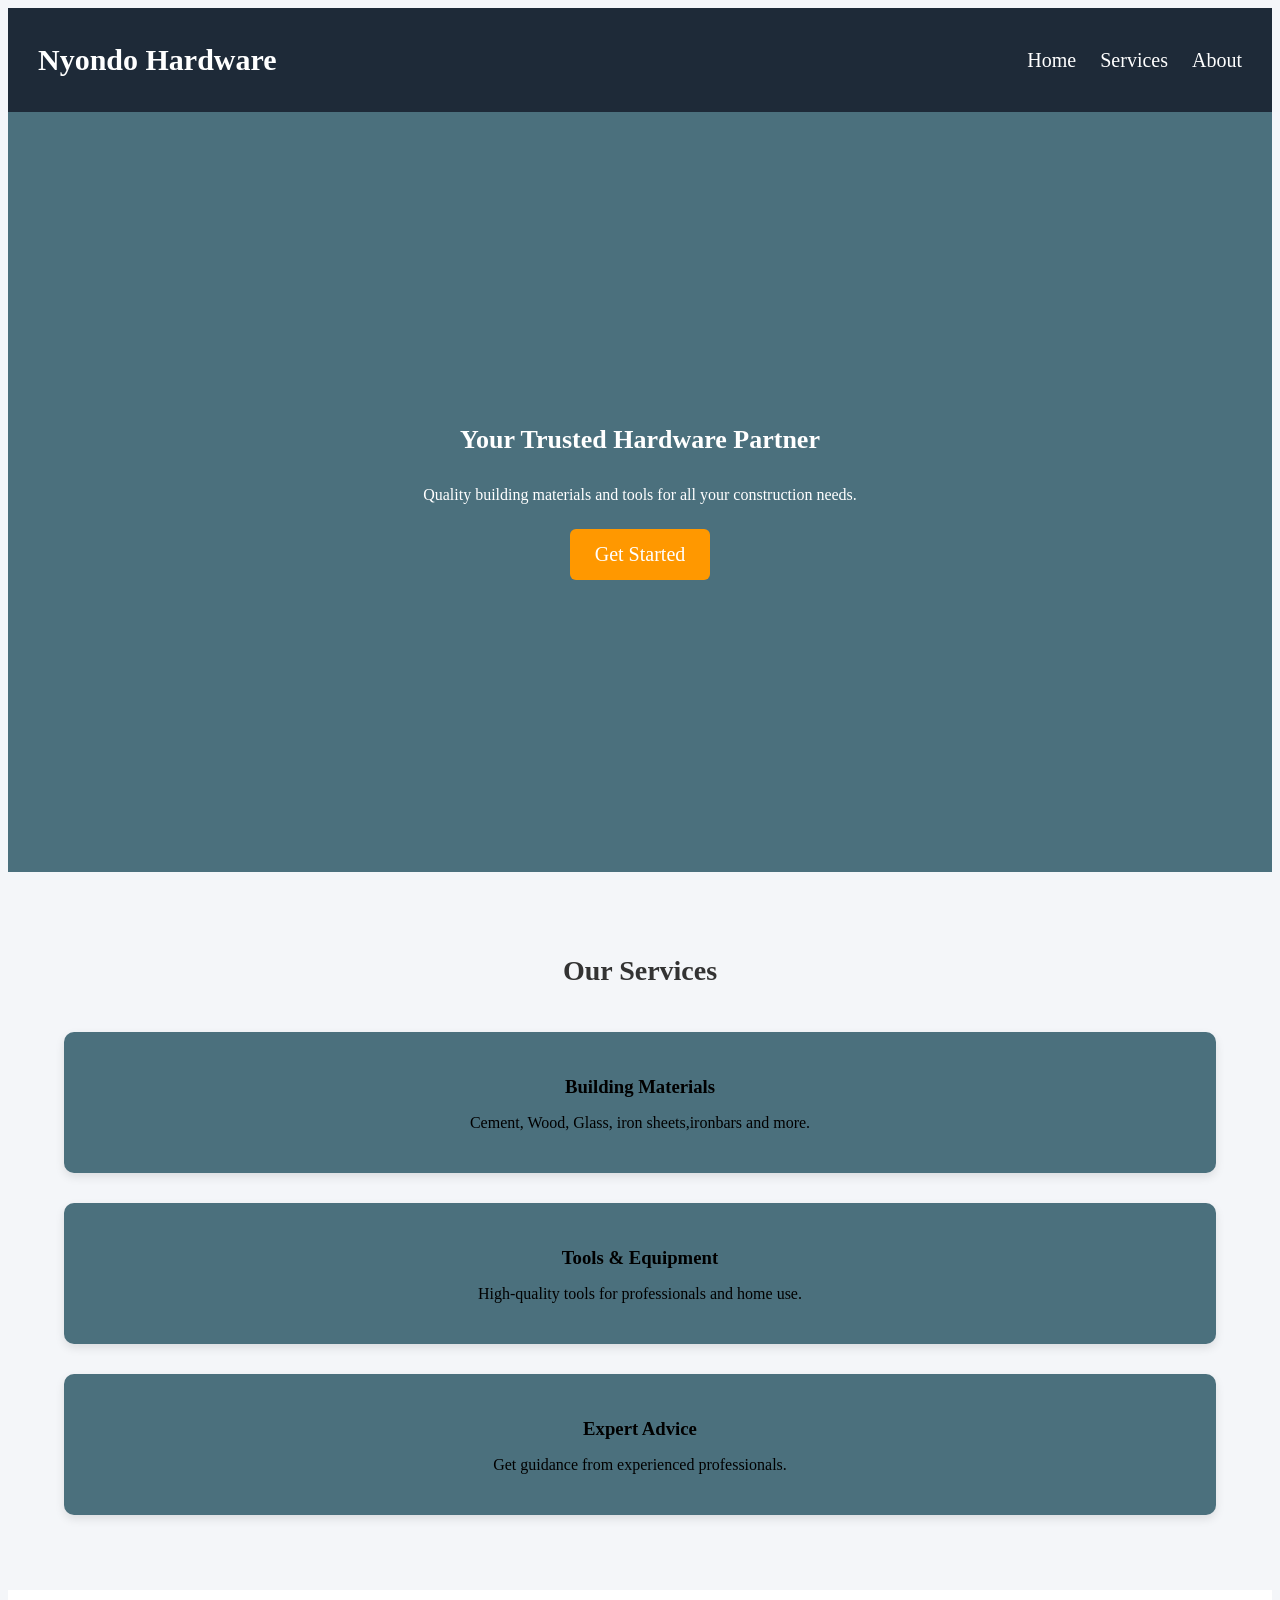
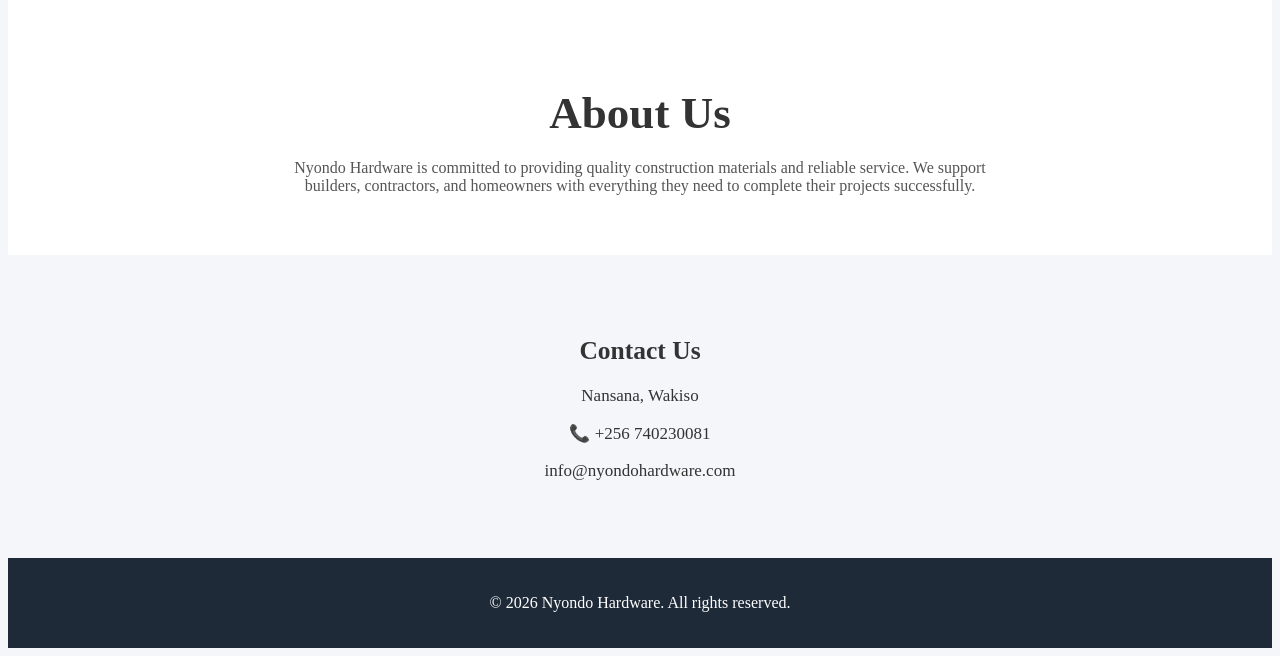
<file: index.html>
<!doctype html>
<html lang="en">
  <head>
    <meta charset="UTF-8" />
    <meta name="viewport" content="width=device-width, initial-scale=1.0" />
    <title>Nyondo Hardware</title>

    <style>
            /* Reset default browser styles */
            *means /* Select everything on the page */
      * {
              margin: 0; /* Removes all outer space around elements */
              padding: 0; /* Removes all inner space inside elements */
              box-sizing: border-box; /*it controls how width and height of the box are calculated.*/
              font-family: Arial, sans-serif;
            }

            /* Body styling */
            body {
              background: #f4f6f9; /* Light background */
              color: #333; /* Dark text */
            }

            /* Header section */
            header {
              background: #1e2a38; /* Dark blue */
              color: white;
              padding: 15px 30px;
              display: flex; /* Flexbox layout */
              justify-content: space-between; /* Space between logo and nav */
              align-items: center;
            }

            /* Header title */
            header h1 {
              font-size: 30px;
            }

            /* Navigation links */
            nav a {
              color: white;
              text-decoration: none; /* Remove underline */
              margin-left: 20px;
              font-size: 20px;
            }

            /* Hero section (top banner) */
            .her {
              height: 80vh; /* 80% of screen height */
              background: rgb(75, 112, 125); /* Background color */
              background-size: cover;
              background-position: center;
              display: flex;
              flex-direction: column; /* Stack items vertically */
              justify-content: center; /* Center vertically */
              align-items: center; /* Center horizontally */
              text-align: center;
              color: white;
              font-size: 25px;
              padding: 20px;
            }

            /* Hero heading */
            .her h2 {
              font-size: 40px;
              margin-bottom: 15px;
            }

            /* Hero paragraph */
            .her p {
              font-size: 18px;
              margin-bottom: 25px;
            }

            /* Button styling */
            .btn {
              padding: 14px 25px;
              background: #ff9800; /* Orange button */
              color: white;
              border-radius: 6px;
              text-decoration: none;
              font-size: 20px;
              transition: 0.3s; /* Smooth hover effect */
            }

            /* Button hover effect */
            .btn:hover {
              background: #e68900; /* Darker orange */
            }

            /* Services section */
            .services {
              padding: 60px 20px;
              text-align: center;
            }

            /* Services title */
            .services h2 {
              margin-bottom: 30px;
              font-size: 28px;
            }

            /* Container for service boxes */
            .service-boxes {
              display: flex;
              justify-content: center;
              flex-wrap: wrap; /* Allows wrapping on small screens */
            }

            /* Individual service box */
            .box {
              background: rgb(75, 112, 125);
              padding: 25px;
              margin: 15px;
              border-radius: 10px;
              width: 300px;
              color: black;
              box-shadow: 0 4px 10px rgba(0, 0, 0, 0.1);
            }

            /* Service box title */
            .box h3 {
              margin-bottom: 10px;
            }

            /* About section */
            .about {
              padding: 60px 20px;
              background: #ffffff;
              text-align: center;
              font-size: 30px;
            }

            /* About title */
            .about h2 {
              margin-bottom: 20px;
            }

            /* About text */
            .about p {
              max-width: 700px; /* Limits width */
              margin: auto; /* Center text */
              color: #555;
              font-size: 16px;
            }

            /* Contact section */
            .contact {
              padding: 60px 20px;
              text-align: center;
              font-size: 17px;
            }

            /* Contact title */
            .contact h2 {
              margin-bottom: 20px;
            }

            /* Footer */
            footer {
              background: #1e2a38;
              color: white;
              text-align: center;
              padding: 20px;
            }

            /* Responsive design for mobile */
           @media (max-width: 768px) {
        nav {
          display: flex;
          flex-direction: column;
          align-items: center;
          gap: 10px;
        }

        nav a {
          margin-left: 0;
          font-size: 16px;
        }
      }

              /* Reduce hero title size */
              .her h2 {
                font-size: 26px;
              }

              /* Reduce paragraph size */
              .her p {
                font-size: 16px;
              }

              /* Hide navigation on small screens */


              /* Make boxes take full width */
              .box {
                width: 90%;
              }
            }
    </style>
  </head>

  <body>
    <header>
      <h1>Nyondo Hardware</h1>
      <nav>
        <a href="dash.html">Home</a>
        <a href="Sale.html">Services</a>
        <a href="Deposit.html">About</a>
      </nav>
    </header>

    <section class="her">
      <h2>Your Trusted Hardware Partner</h2>
      <p>
        Quality building materials and tools for all your construction needs.
      </p>
      <a href="sign.html" class="btn">Get Started</a>
    </section>

    <section class="services">
      <h2>Our Services</h2>
      <div class="service-boxes">
        <div class="box">
          <h3>Building Materials</h3>
          <p>Cement, Wood, Glass, iron sheets,ironbars and more.</p>
        </div>

        <div class="box">
          <h3>Tools & Equipment</h3>
          <p>High-quality tools for professionals and home use.</p>
        </div>

        <div class="box">
          <h3>Expert Advice</h3>
          <p>Get guidance from experienced professionals.</p>
        </div>
      </div>
    </section>

    <section class="about">
      <h2>About Us</h2>
      <p>
        Nyondo Hardware is committed to providing quality construction materials
        and reliable service. We support builders, contractors, and homeowners
        with everything they need to complete their projects successfully.
      </p>
    </section>

    <section class="contact">
      <h2>Contact Us</h2>
      <p>Nansana, Wakiso</p>
      <p>📞 +256 740230081</p>
      <p>info@nyondohardware.com</p>
    </section>

    <footer>
      <p>&copy 2026 Nyondo Hardware. All rights reserved.</p>
    </footer>
  </body>
</html>
</file>
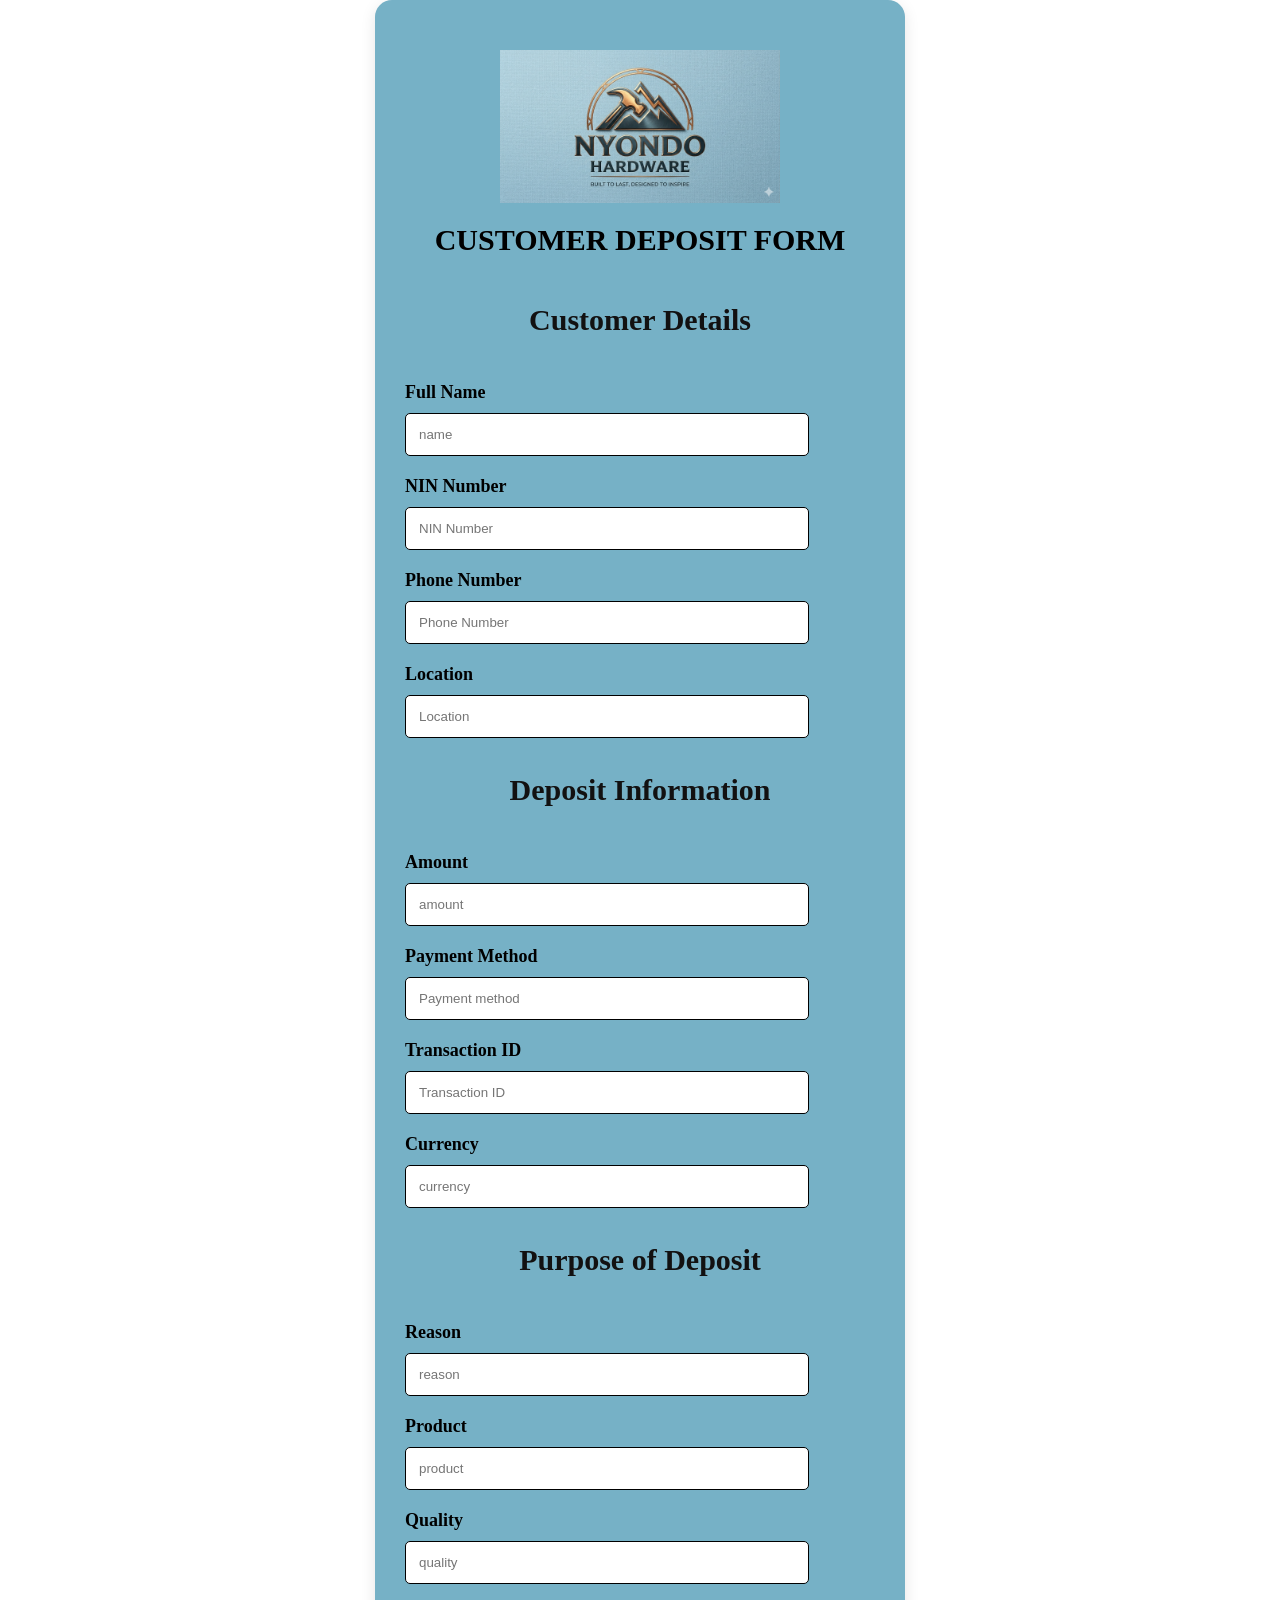
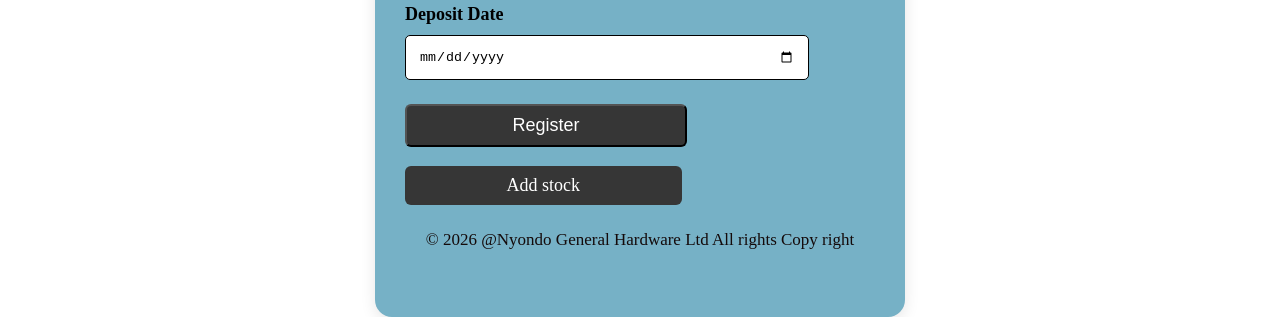
<file: Deposit.html>
<!doctype html>
<html lang="en">
  <head>
    <meta charset="UTF-8" />
    <meta name="viewport" content="width=device-width, initial-scale=1.0" />
    <title>Nyondo Hardware Stock Form</title>
    <link rel="stylesheet" href="style.css" />
  </head>
  <body>
    <div class="container">
      <div class="logo">
        <img src="images/logo22.png" alt="Logo" class="logo" />
      </div>
      <h1>CUSTOMER DEPOSIT FORM</h1>
      <form>
        <h2>Customer Details</h2>
        <label for="Name">Full Name</label>
        <input type="text" id="Name" placeholder="name" required />

        <label for="NIN">NIN Number</label>
        <input type="text" id="NIN" placeholder="NIN Number" required />

        <label for="number">Phone Number</label>
        <input type="tel" id="number" placeholder="Phone Number" required />

        <label for="location">Location</label>
        <input type="text" id="location" placeholder="Location" required />

        <h2>Deposit Information</h2>
        <label for="amount">Amount</label>
        <input type="text" id="amount" placeholder="amount" required />

        <label for="method">Payment Method</label>
        <input type="text" id="method" placeholder="Payment method" required />

        <label for="unit">Transaction ID</label>
        <input
          type="text"
          id="Transaction"
          placeholder="Transaction ID"
          required
        />

        <label for="currency">Currency</label>
        <input type="text" id="currency" placeholder="currency" required />

        <h2>Purpose of Deposit</h2>
        <label for="reason">Reason</label>
        <input type="text" id="reason" placeholder="reason" required />

        <label for="product">Product</label>
        <input type="text" id="product" placeholder="product" required />

        <label for="quality">Quality</label>
        <input type="text" id="quality" placeholder="quality" required />

        <label for="deposit">Deposit Date</label>
        <input type="date" id="deposit" placeholder="deposit date" required />

        <button type="submit">Register</button>
        <a href="stock.html" class="btn">Add stock</a>
        <footer>&copy 2026 @Nyondo General Hardware Ltd All rights Copy right</footer>
      </form>
    </div>
  </body>
</html>
</file>
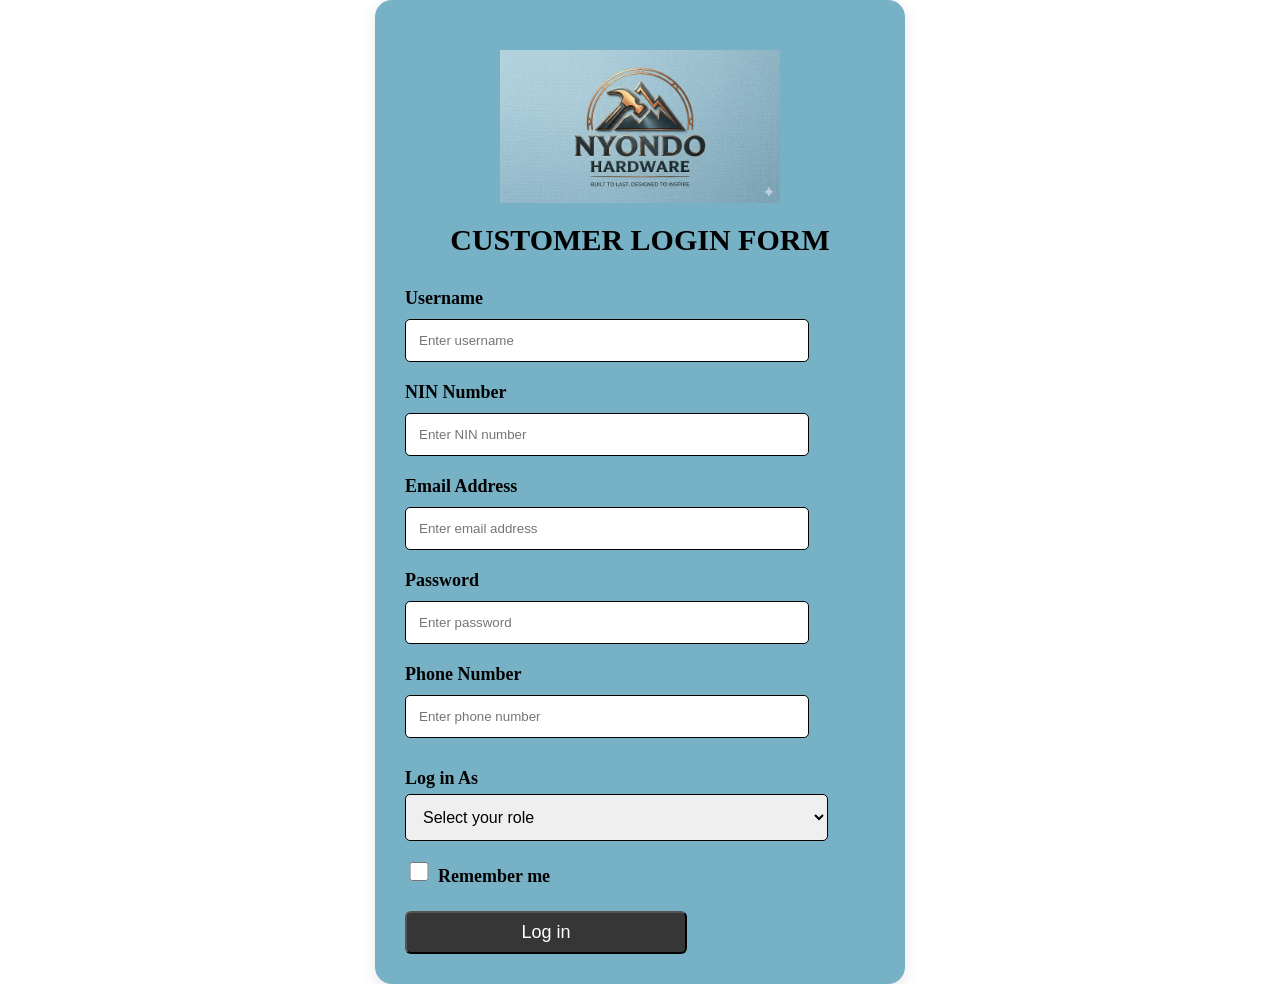
<file: reg.html>
<!doctype html>
<html lang="en">
  <head>
    <meta charset="UTF-8" />
    <meta name="viewport" content="width=device-width, initial-scale=1.0" />
    <title>Form</title>
    <link rel="stylesheet" href="style.css" />
  </head>

  <body>
    <div class="container">
      <div class="logo">
        <img src="images/logo22.png" alt="Logo" class="logo" />
      </div>
      <h1>CUSTOMER LOGIN FORM</h1>

      <form>
        <label for="username">Username</label>
        <input
          type="text"
          id="username"
          placeholder="Enter username"
          required
        />

        <label for="nin">NIN Number</label>
        <input type="text" id="nin" placeholder="Enter NIN number" required />

        <label for="email">Email Address</label>
        <input
          type="email"
          id="email"
          placeholder="Enter email address"
          required
        />

        <label for="password">Password</label>
        <input
          type="password"
          id="password"
          placeholder="Enter password"
          required
        />

        <label for="phone">Phone Number</label>
        <input
          type="tel"
          id="phone"
          placeholder="Enter phone number"
          required
        />

        <div class="sign">
          <label for="role">Log in As</label>
          <select id="role" required>
            <option value="" disabled selected>Select your role</option>
            <option value="admin">Admin</option>
            <option value="cashier">Cashier</option>
            <option value="manager">Manager</option>
            <option value="staff">Staff</option>
          </select>
        </div>

        <div class="remember">
          <div class="checkbox">
            <input type="checkbox" id="remember" />
            <label for="remember">Remember me</label>
          </div>
        </div>

        <button type="submit">Log in</button>
      </form>
    </div>
  </body>
</html>
</file>
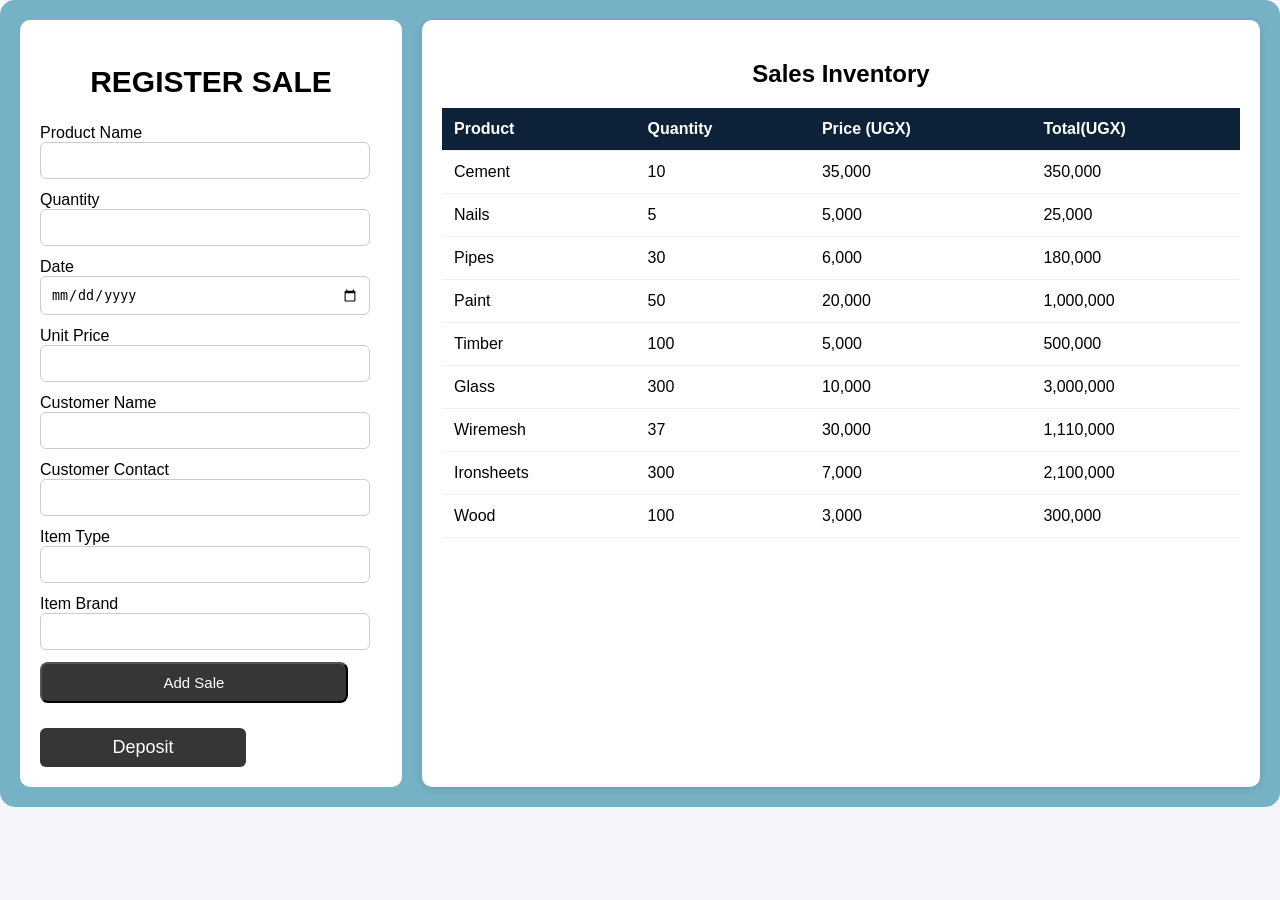
<file: Sale.html>
<!doctype html>
<html lang="en">
  <head>
    <meta charset="UTF-8" />
    <meta name="viewport" content="width=device-width, initial-scale=1.0" />
    <title>Sales Form</title>

    <style>
      body {
        margin: 0;
        font-family: Arial, sans-serif;
        background: #f4f6f9;
      }

      h2 {
        text-align: center;
      }
      .container {
        display: flex; /*makes the form and the table to be side by side */
        gap: 20px;
        padding: 20px;
        background: rgb(118, 177, 198);
        /* the form will not be hanging */

        border-radius: 15px; /*this can remove the sharp edges on a form and make it to be curved*/
      }

      /* Form section */
      .form-box {
        width: 30%;
        background: white;
        padding: 20px;
        border-radius: 10px;
      }

      .form-box h2 {
        font-size: 30px;
      }

      .form-box input {
        width: 90%;
        padding: 10px;
        margin-bottom: 12px;
        border: 1px solid #ccc;
        border-radius: 6px;
      }

      .form-box button:hover {
        background: #2468b1;
      }

      /* Table section */
      .table-box {
        width: 70%;
        background: white;
        padding: 20px;
        border-radius: 10px;
        box-shadow: 0 2px 8px rgba(0, 0, 0, 0.1);
      }

      table {
        width: 100%;
        border-collapse: collapse;
      }

      table th,
      table td {
        padding: 12px;
        border-bottom: 1px solid #f5f0f0;
        text-align: left;
      }

      table th {
        background: #0d2238;
        color: white;
      }

      tr:hover {
        background: #ddeaf1;
      }

      .form-box button {
        width: 90%;
        padding: 10px;
        background: #363636;
        color: white;
        border-radius: 8px;
        cursor: pointer;
        font-size: 15px;
        margin-bottom: 15px; /* adds space below button */
      }

      .btn {
        display: inline-block; /*  for spacing */
        margin-top: 10px; /* adds space above */
        padding: 9px;
        width: 55%;
        border-radius: 6px;
        background: #363636;
        text-align: center;
        color: white;
        font-size: 18px;
        cursor: pointer;
        transition: 0.5s;
        text-decoration: none;
      }

      /* MOBILE RESPONSIVENESS */
      /* this is the css that makes my form to be seen clearly on mobile phones */
      @media (max-width: 768px) {
        .container {
          flex-direction: column; /* stack form and table */
          padding: 10px;
        }

        .form-box,
        .table-box {
          width: 100%; /* full width on small screens */
        }

        .form-box input,
        .form-box button {
          width: 100%; /* make inputs fill screen */
        }

        table {
          display: block;
          overflow-x: auto; /* allow horizontal scroll if needed */
          white-space: nowrap;
        }

        table th,
        table td {
          font-size: 14px; /* smaller text for phones */
          padding: 8px;
        }

        .form-box h2,
        .table-box h2 {
          font-size: 18px; /* adjust headings */
          text-align: center;
        }
      }
    </style>
  </head>

  <body>
    <div class="container">
      <div class="form-box">
        <h2>REGISTER SALE</h2>

        <form>
          <label>Product Name</label>
          <input type="text" required />

          <label>Quantity</label>
          <input type="number" required />

          <label>Date</label>
          <input type="date" required />

          <label>Unit Price</label>
          <input type="number" required />

          <label>Customer Name</label>
          <input type="text" required />

          <label>Customer Contact</label>
          <input type="tel" required />

          <label>Item Type</label>
          <input type="text" required />

          <label>Item Brand</label>
          <input type="text" required />

          <button type="submit">Add Sale</button>
          <a href="Deposit.html" class="btn">Deposit</a>
        </form>
      </div>

      <div class="table-box">
        <h2>Sales Inventory</h2>

        <table>
          <tr>
            <th>Product</th>
            <th>Quantity</th>
            <th>Price (UGX)</th>
            <th>Total(UGX)</th>
          </tr>

          <tr>
            <td>Cement</td>
            <td>10</td>
            <td>35,000</td>
            <td>350,000</td>
          </tr>

          <tr>
            <td>Nails</td>
            <td>5</td>
            <td>5,000</td>
            <td>25,000</td>
          </tr>
          <tr>
            <td>Pipes</td>
            <td>30</td>
            <td>6,000</td>
            <td>180,000</td>
          </tr>
          <tr>
            <td>Paint</td>
            <td>50</td>
            <td>20,000</td>
            <td>1,000,000</td>
          </tr>
          <tr>
            <td>Timber</td>
            <td>100</td>
            <td>5,000</td>
            <td>500,000</td>
          </tr>
          <tr>
            <td>Glass</td>
            <td>300</td>
            <td>10,000</td>
            <td>3,000,000</td>
          </tr>
          <tr>
            <td>Wiremesh</td>
            <td>37</td>
            <td>30,000</td>
            <td>1,110,000</td>
          </tr>
          <tr>
            <td>Ironsheets</td>
            <td>300</td>
            <td>7,000</td>
            <td>2,100,000</td>
          </tr>
          <tr>
            <td>Wood</td>
            <td>100</td>
            <td>3,000</td>
            <td>300,000</td>
          </tr>
        </table>
      </div>
    </div>
  </body>
</html>
</file>
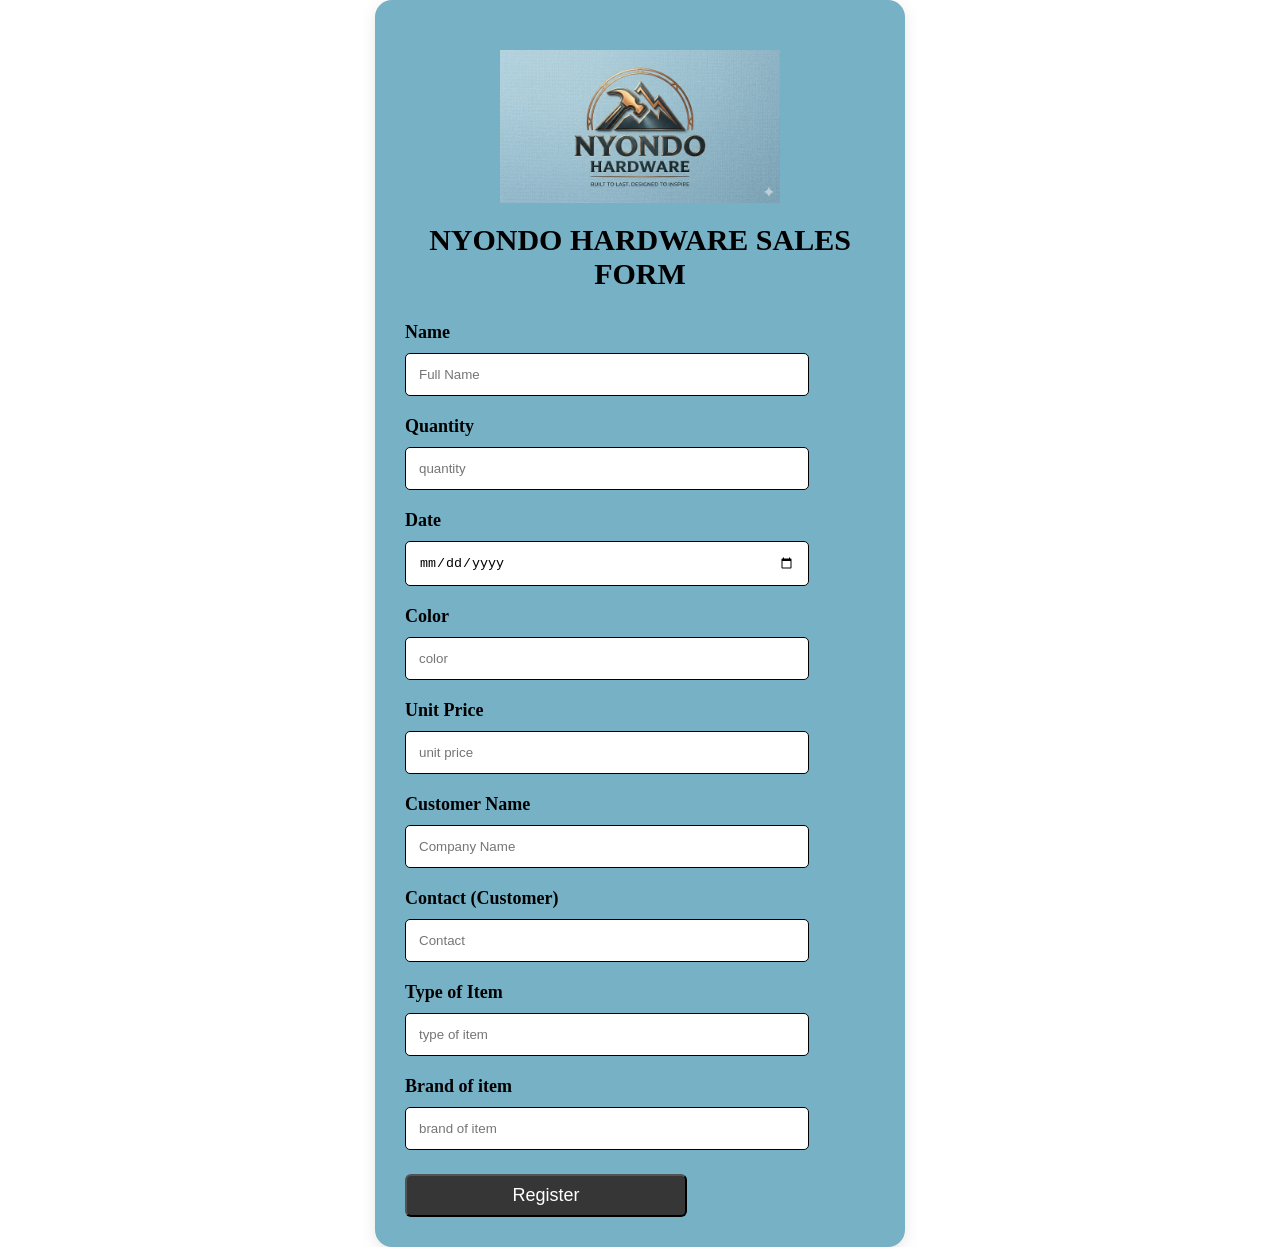
<file: sales.html>
<!doctype html>
<html lang="en">
  <head>
    <meta charset="UTF-8" />
    <meta name="viewport" content="width=device-width, initial-scale=1.0" />
    <title>Registration Form</title>
    <link rel="stylesheet" href="style.css" />
  </head>

  <body>
    <div class="container">
      <div class="logo">
        <img src="images/logo22.png" alt="Logo" class="logo" />
      </div>
      <h1>NYONDO HARDWARE SALES FORM</h1>
      <form>
        <label for="fullName">Name</label>
        <input type="text" id="fullName" placeholder="Full Name" required />

        <label for="quantity">Quantity</label>
        <input type="text" id="quantity" placeholder="quantity" required />

        <label for="date">Date</label>
        <input type="date" id="date" placeholder="date" required />

        <label for="color">Color</label>
        <input type="text" id="color" placeholder="color" required />

        <label for="unit price">Unit Price</label>
        <input type="text" id="unit" placeholder="unit price" />

        <label for="customer  name">Customer Name</label>
        <input type="text" id="name" placeholder="Company Name" />

        <label for="contact">Contact (Customer)</label>
        <input type="tel" id="contact" placeholder="Contact" />

        <label for="type">Type of Item</label>
        <input type="text" id="type" placeholder="type of item" />

        <label for="brand">Brand of item</label>
        <input type="text" id="brand" placeholder="brand of item" />

        <button type="submit">Register</button>
      </form>
    </div>
  </body>
</html>
</file>
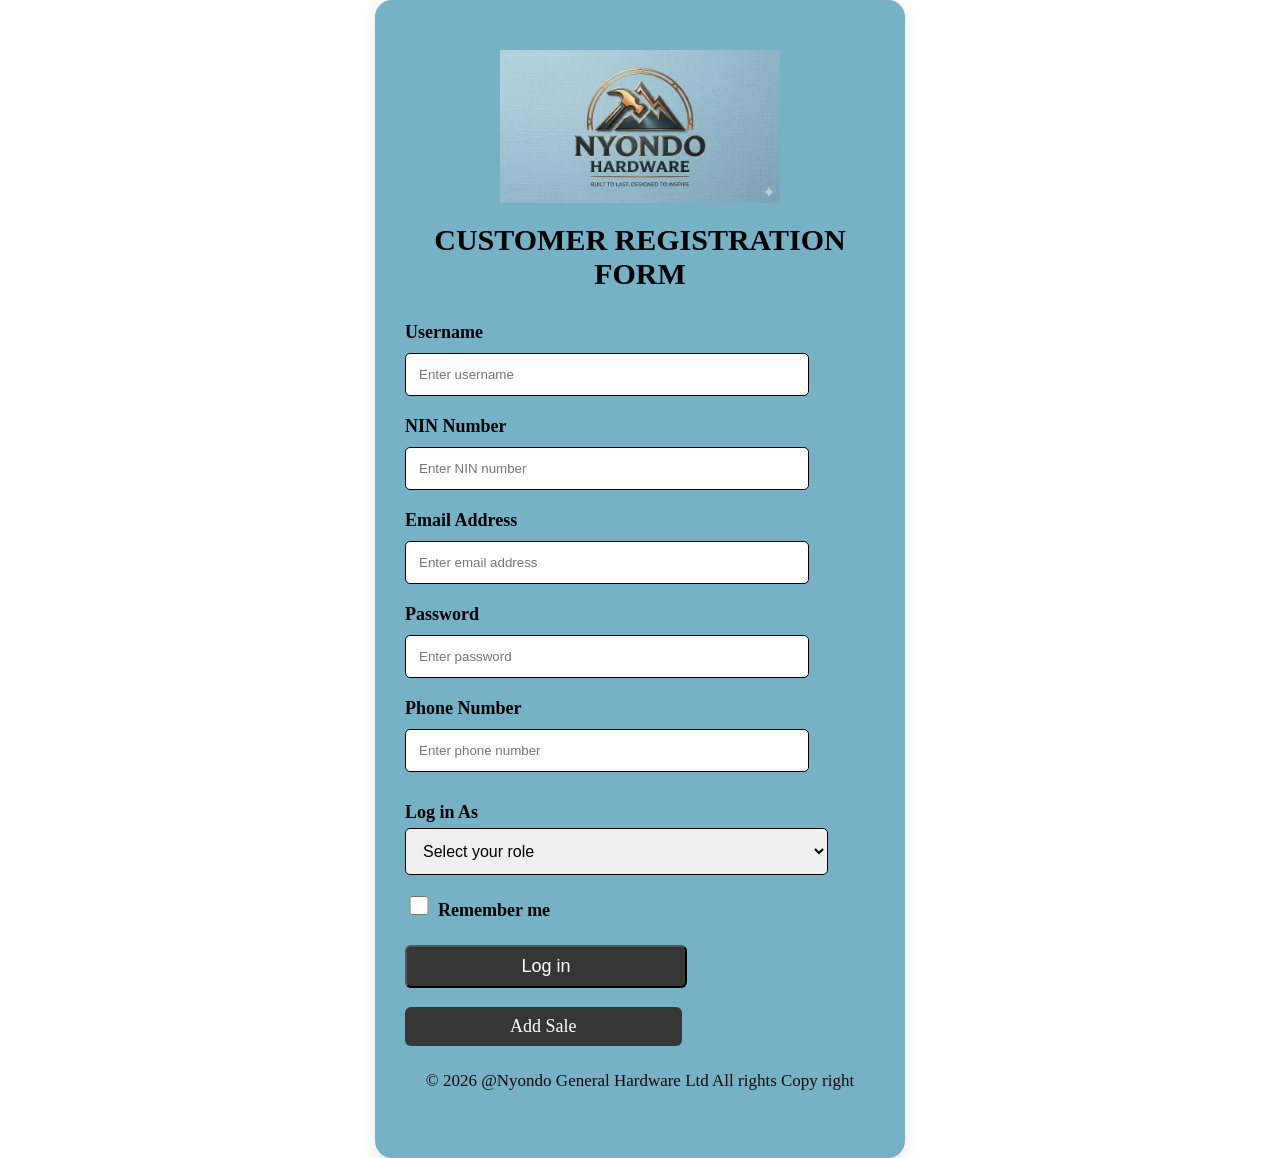
<file: sign.html>
<!doctype html>
<html lang="en">
  <head>
    <meta charset="UTF-8" />
    <meta name="viewport" content="width=device-width, initial-scale=1.0" />
    <title>Form</title>
    <link rel="stylesheet" href="style.css" />
  </head>

  <body>
    <div class="container">
      <div class="logo">
        <img src="images/logo22.png" alt="Logo" class="logo" />
      </div>
      <h1>CUSTOMER REGISTRATION FORM</h1>

      <form>
        <label for="username">Username</label>
        <input
          type="text"
          id="username"
          placeholder="Enter username"
          required
        />

        <label for="nin">NIN Number</label>
        <input type="text" id="nin" placeholder="Enter NIN number" required />

        <label for="email">Email Address</label>
        <input
          type="email"
          id="email"
          placeholder="Enter email address"
          required
        />

        <label for="password">Password</label>
        <input
          type="password"
          id="password"
          placeholder="Enter password"
          required
        />

        <label for="phone">Phone Number</label>
        <input
          type="tel"
          id="phone"
          placeholder="Enter phone number"
          required
        />

        <div class="sign">
          <label for="role">Log in As</label>
          <select id="role" required>
            <option value="" disabled selected>Select your role</option>
            <option value="admin">Admin</option>
            <option value="cashier">Cashier</option>
            <option value="manager">Manager</option>
            <option value="staff">Staff</option>
          </select>
        </div>

        <div class="remember">
          <div class="checkbox">
            <input type="checkbox" id="remember" />
            <label for="remember">Remember me</label>
          </div>
        </div>

        <button type="submit">Log in</button>
        <a href="Sale.html" class="btn">Add Sale</a>
        <footer>&copy 2026 @Nyondo General Hardware Ltd All rights Copy right</footer>
      </form>
    </div>
  </body>
</html>
</file>
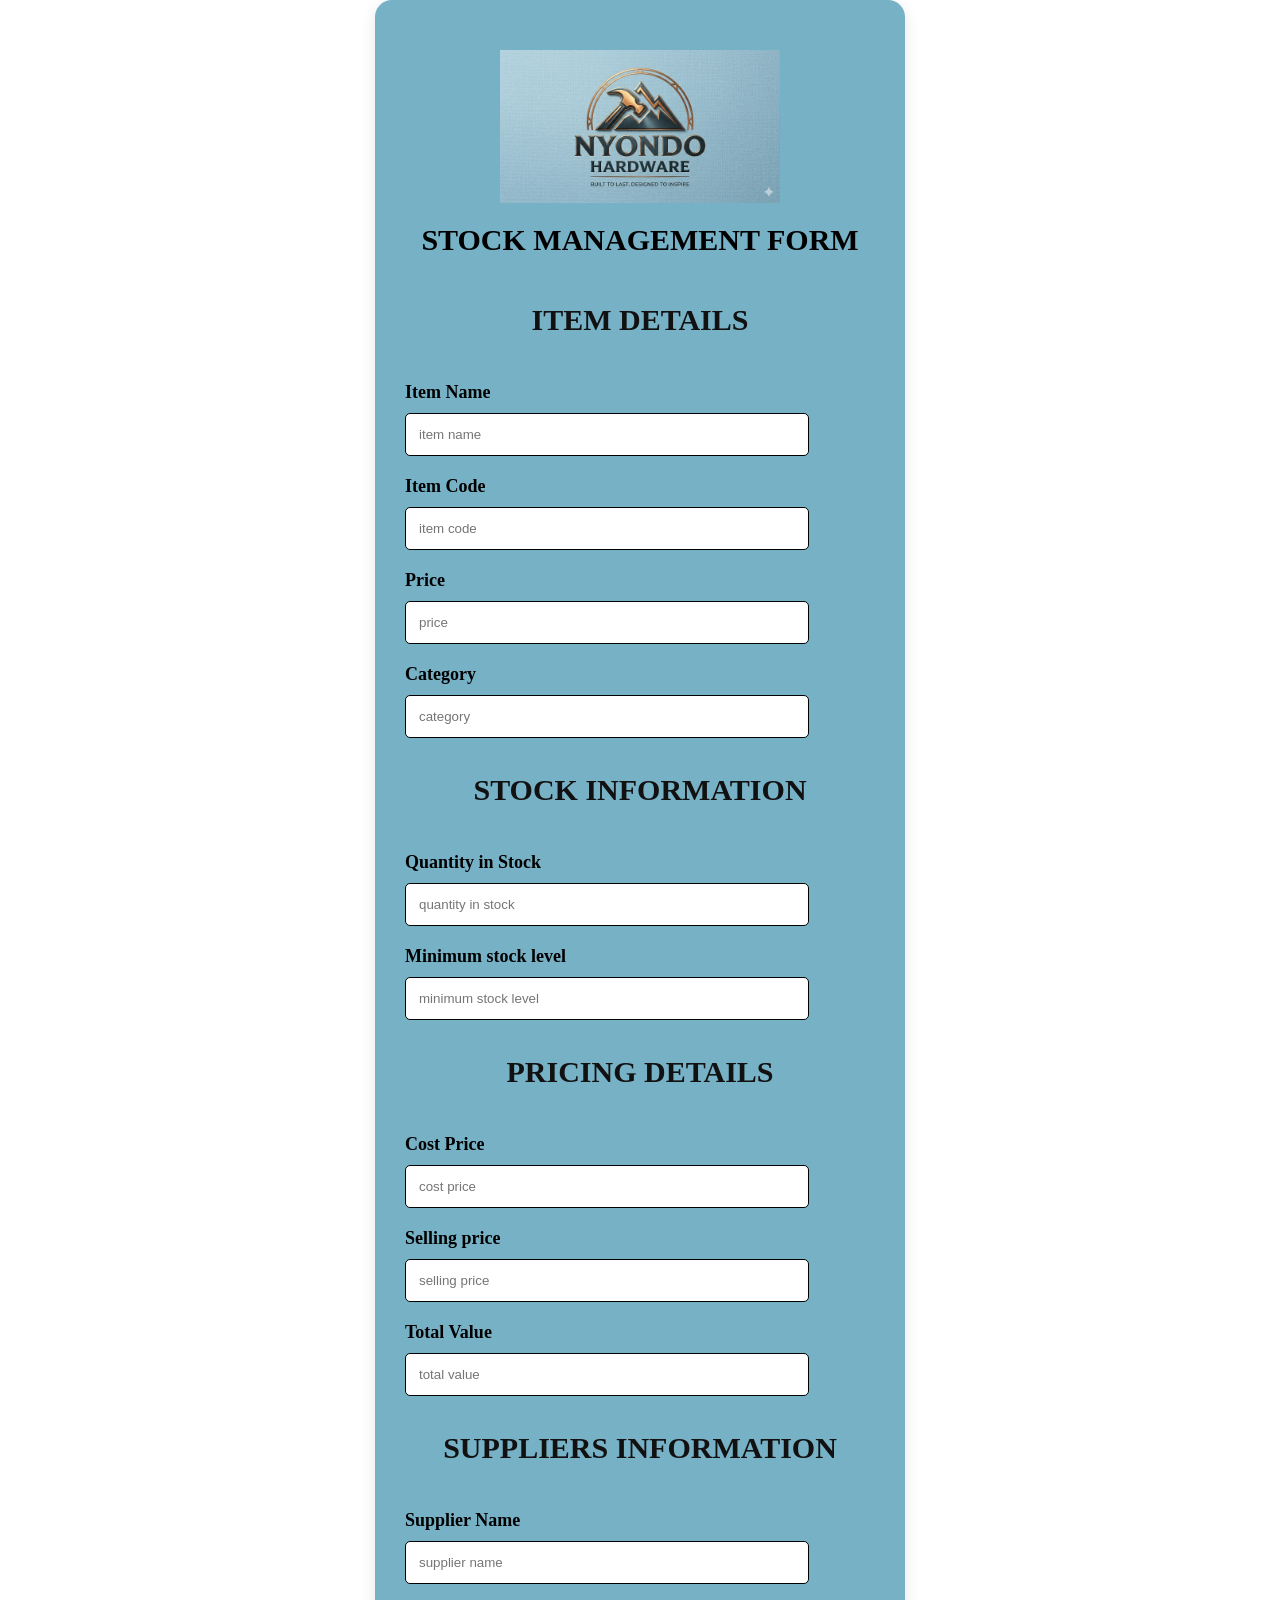
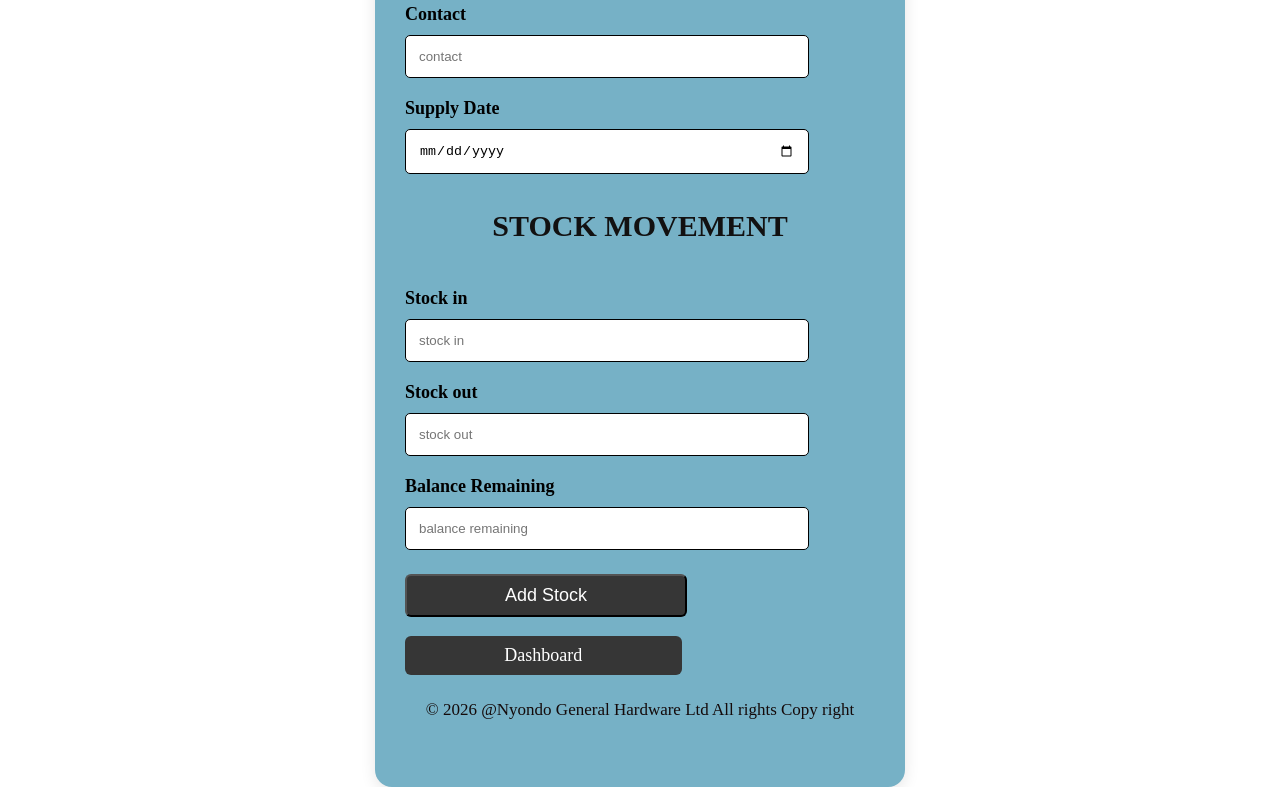
<file: stock.html>
<!doctype html>
<html lang="en">
  <head>
    <meta charset="UTF-8" />
    <meta name="viewport" content="width=device-width, initial-scale=1.0" />
    <title>form</title>
    <link rel="stylesheet" href="style.css" />
  </head>
  <body>
    <div class="container">
      <div class="logo">
        <img src="images/logo22.png" alt="Logo" class="logo" />
      </div>
      <h1>STOCK MANAGEMENT FORM</h1>
      <form>
        <h2>ITEM DETAILS</h2>
        <label for="item name">Item Name</label>
        <input type="text" id="item" placeholder="item name" required />

        <label for="item code">Item Code</label>
        <input type="text" id="code" placeholder="item code" required />

        <label for="price">Price</label>
        <input type="text" id="price" placeholder="price" required />

        <label for="category">Category</label>
        <input type="text" id="category" placeholder="category" required />

        <h2>STOCK INFORMATION</h2>
        <label for="quantity">Quantity in Stock</label>
        <input
          type="text"
          id="quantity"
          placeholder="quantity in stock"
          required
        />

        <label for="minstock">Minimum stock level</label>
        <input
          type="text"
          id="minstock"
          placeholder="minimum stock level"
          required
        />

        <h2>PRICING DETAILS</h2>
        <label for="cost">Cost Price</label>
        <input type="text" id="cost" placeholder="cost price" required />

        <label for="selling">Selling price</label>
        <input type="text" id="selling" placeholder="selling price" required />

        <label for="value">Total Value</label>
        <input type="text" id="value" placeholder="total value" required />

        <h2>SUPPLIERS INFORMATION</h2>
        <label for="supplier">Supplier Name</label>
        <input type="text" id="supplier" placeholder="supplier name" required />

        <label for="contact">Contact</label>
        <input type="text" id="contact" placeholder="contact" required />

        <label for="supply">Supply Date</label>
        <input type="date" id="date" placeholder="supply date" required />

        <h2>STOCK MOVEMENT</h2>
        <label for="stock">Stock in</label>
        <input type="text" id="stock" placeholder="stock in" required />

        <label for="stock">Stock out</label>
        <input type="text" id="stock" placeholder="stock out" required />

        <label for="balance">Balance Remaining</label>
        <input
          type="text"
          id="balanced"
          placeholder="balance remaining"
          required
        />

        <button>Add Stock</button>
        <a href="dash.html" class="btn">Dashboard</a>
        <footer>&copy 2026 @Nyondo General Hardware Ltd All rights Copy right</footer>
      </form>
    </div>
  </body>
</html>
</file>
<file: style.css>
body {
  font-family: "Times New Roman", Times, serif;
  background-color: white;
  margin: 0;
  display: flex;
  justify-content: center;
}

form {
  display: flex;
  flex-direction: column;
  margin-top: 16px;
}

label {
  font-size: 18px;
  margin-top: 15px;
  font-weight: bold;
}

input {
  padding: 13px;
  width: 80%;
  border-radius: 5px;
  border: 1px solid black;
  margin-top: 5px;
  margin-bottom: 5px;
}

.container {
  background: rgb(118, 177, 198);
  padding: 30px;
  width: 470px;
  /* the form will not be hanging */
  box-shadow: 0 4px 15px rgba(0, 0, 0, 0.1);
  border-radius: 17px; /*this can remove the sharp edges on a form and make it to be curved*/
}

.logo {
  width: 280px; /* adjust size */
  display: block;
  margin: 0 auto 20px; /* center it */
  margin-top: 20px;
}

h1 {
  text-align: center;
  font-size: 30px;
  margin-top: 10px;
  margin-bottom: 10px;
}

h2 {
  text-align: center;
  margin-top: 30px; /* pushes h2 down from the element above */
  margin-bottom: 30px; /* adds spacing below h2 for clarity */
  font-size: 30px;
  color: #121111;
}

.sign {
  margin-top: 10px;
  margin-bottom: 10px;
}

.sign select {
  padding: 13px;
  width: 90%;
  border-radius: 5px;
  border: 1px solid black;
  font-size: 16px;
}

label {
  display: block;
  font-size: 18px;
  margin-bottom: 5px;
  font-weight: bold;
}

/* Styles the checkbox input itself */
.checkbox input[type="checkbox"] {
  width: 20px; /* Sets the width of the checkbox */
  height: 19px; /* Sets the height of the checkbox */
  cursor: pointer; /* Changes cursor to pointer when hovering */
}

/* Styles the container that holds the checkbox and its label/text */
.checkbox {
  display: flex; /* Places checkbox and text in a row */
  align-items: center; /* Vertically aligns checkbox and text */
  gap: 6px; /* Adds space between checkbox and text */
  font-size: 25px; /* Increases size of the label/text */
}

/* styling my button */
button {
  margin-top: 19px;
  padding: 9px;
  width: 60%;
  border-radius: 6px;
  background: #363636;
  text-align: center;
  color: white;
  font-size: 18px;
  cursor: pointer;
  transition: 0.5s;
}

/* #I am making my submit button to hover around */
button:hover {
  background: #2468b1;
}
.btn {
  margin-top: 19px;
  padding: 9px;
  width: 55%;
  border-radius: 6px;
  background: #363636;
  text-align: center;
  color: white;
  font-size: 18px;
  cursor: pointer;
  transition: 0.5s;
  text-decoration: none; /* removes underline from the link */
}
footer {
  color: rgb(20, 10, 10);
  text-align: center;
  padding: 17px; /* space inside footer */
  margin-top: 8px; /* space above footer */
  margin-bottom: 20px; /* space below footer */
  font-size: 17px;
}

/* 📱 MOBILE RESPONSIVE DESIGN */
/* here am making the css that can make people see clearly on mobile phone */
@media (max-width: 550px) {
  body {
    padding: 10px;
    display: block;
  }

  .container {
    width: 100%;
    padding: 20px;
    border-radius: 10px;
  }

  input {
    width: 100%;
    padding: 10px;
    font-size: 14px;
  }

  .sign select {
    width: 100%;
    padding: 10px;
    font-size: 14px;
  }

  button {
    width: 100%;
    font-size: 16px;
    padding: 10px;
  }

  h1,
  h2 {
    font-size: 22px;
  }

  .logo {
    width: 180px;
  }

  .checkbox {
    font-size: 18px;
  }
}

footer {
  color: rgb(20, 10, 10);
  text-align: center;
  padding: 17px; /* space inside footer */
  margin-top: 8px; /* space above footer */
  margin-bottom: 20px; /* space below footer */
  font-size: 17px;
}
/* MOBILE RESPONSIVE */
@media (max-width: 768px) {
  btn {
    width: 90%; /* makes it fit small screens */
    font-size: 16px; /* slightly smaller text */
    padding: 12px; /* bigger touch area for fingers */
    margin-top: 15px;
  }
}
</file>
